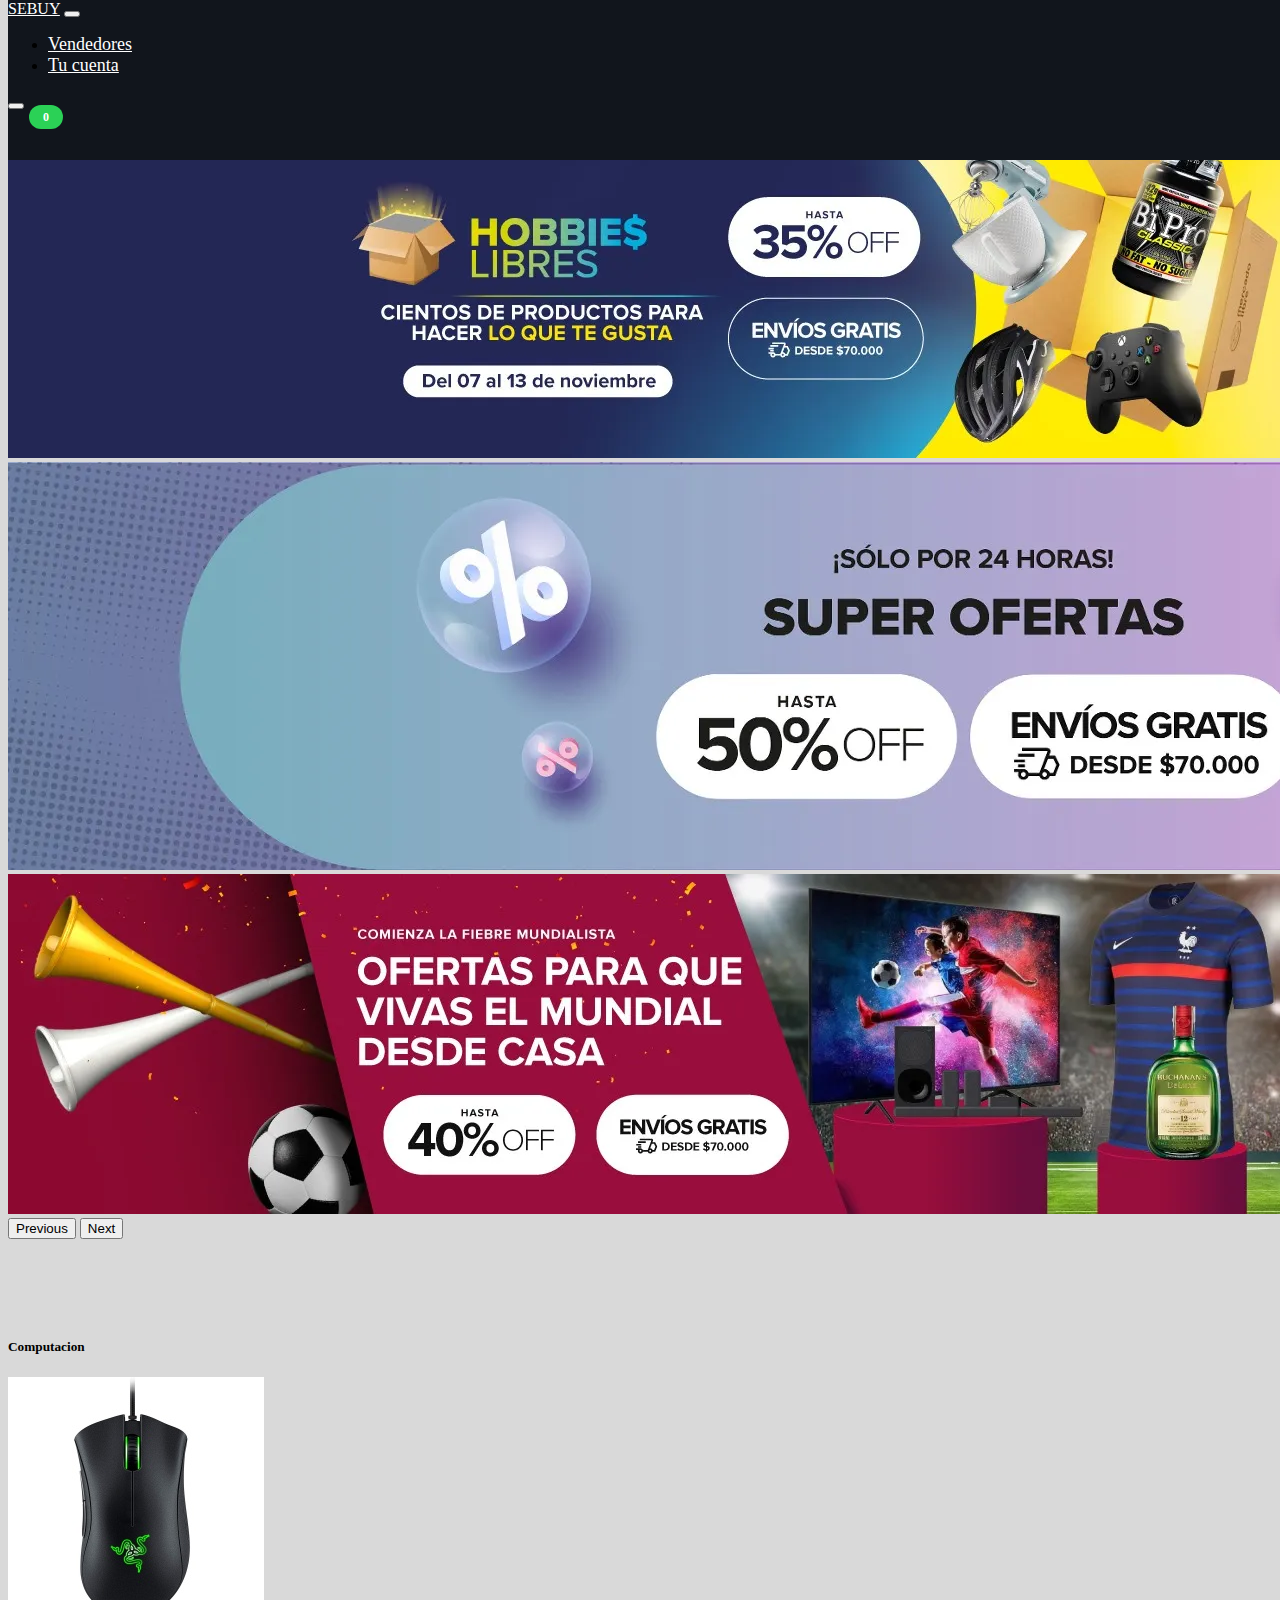
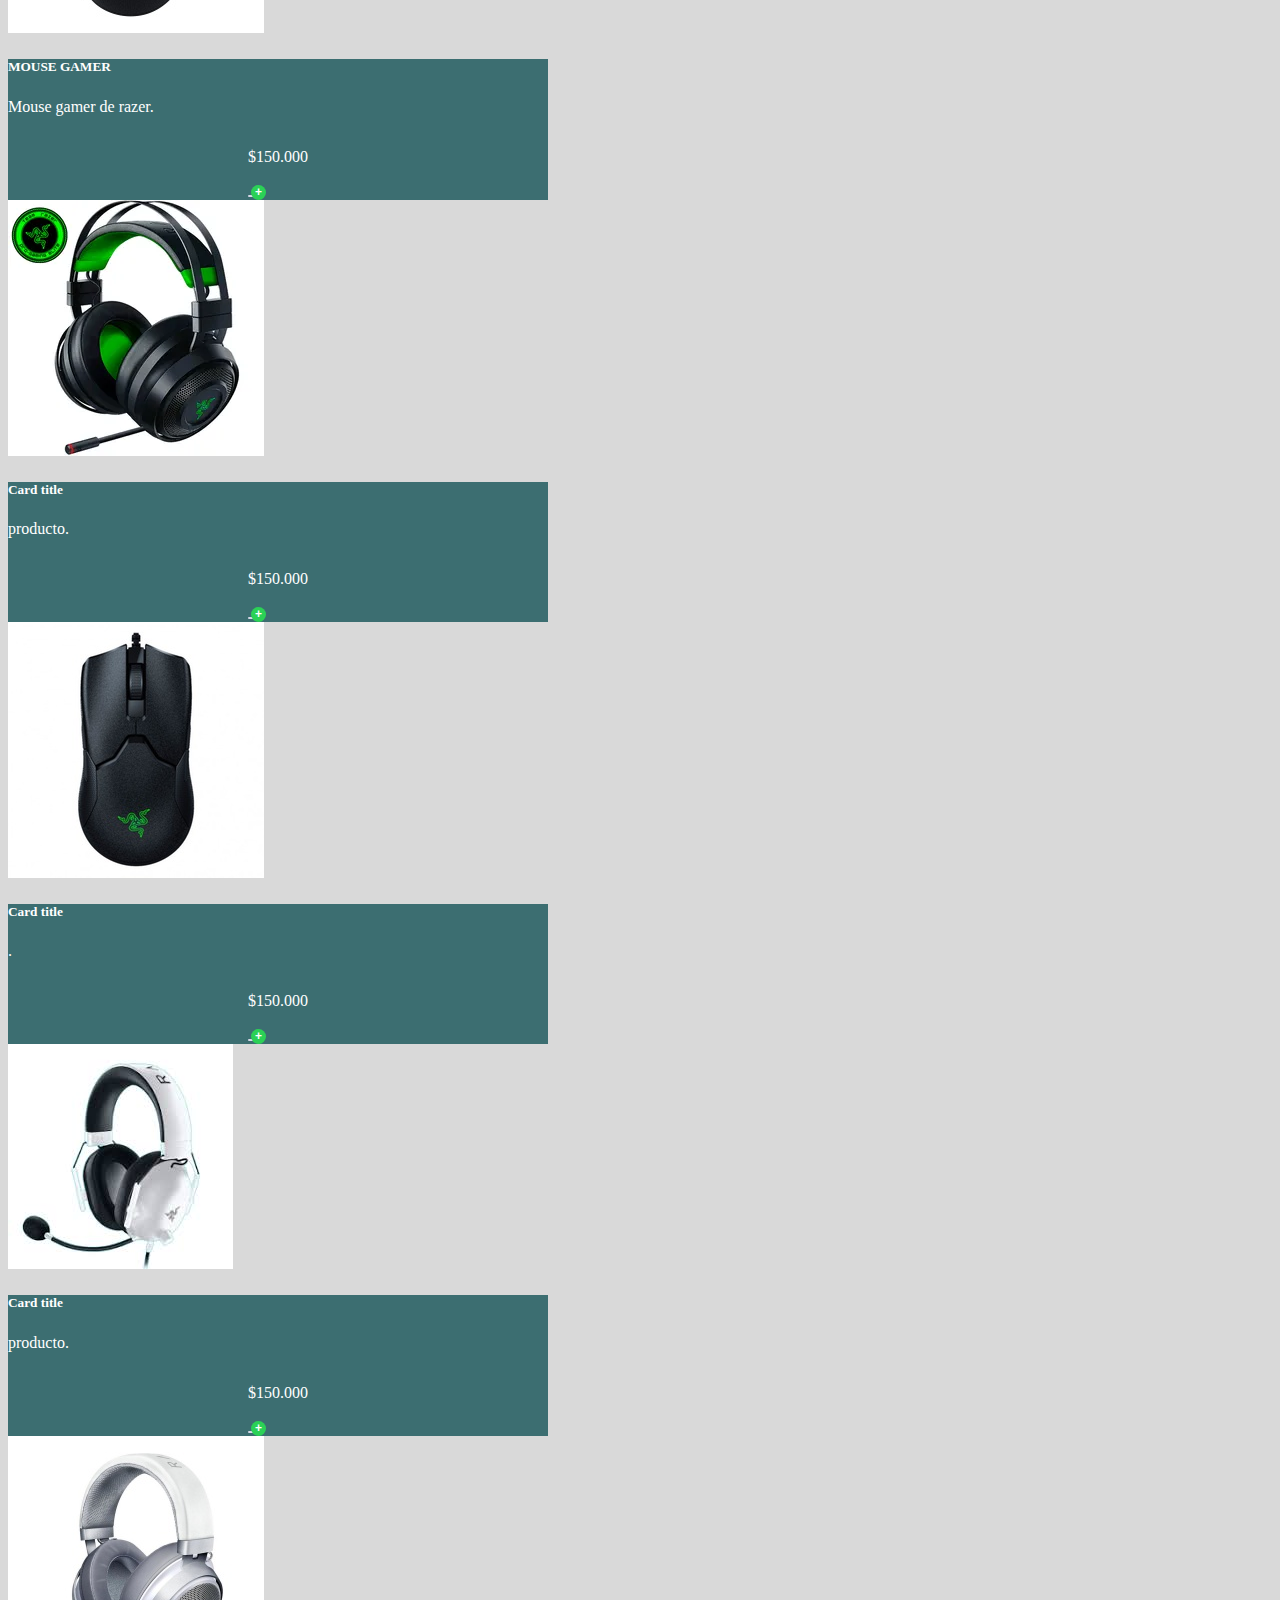
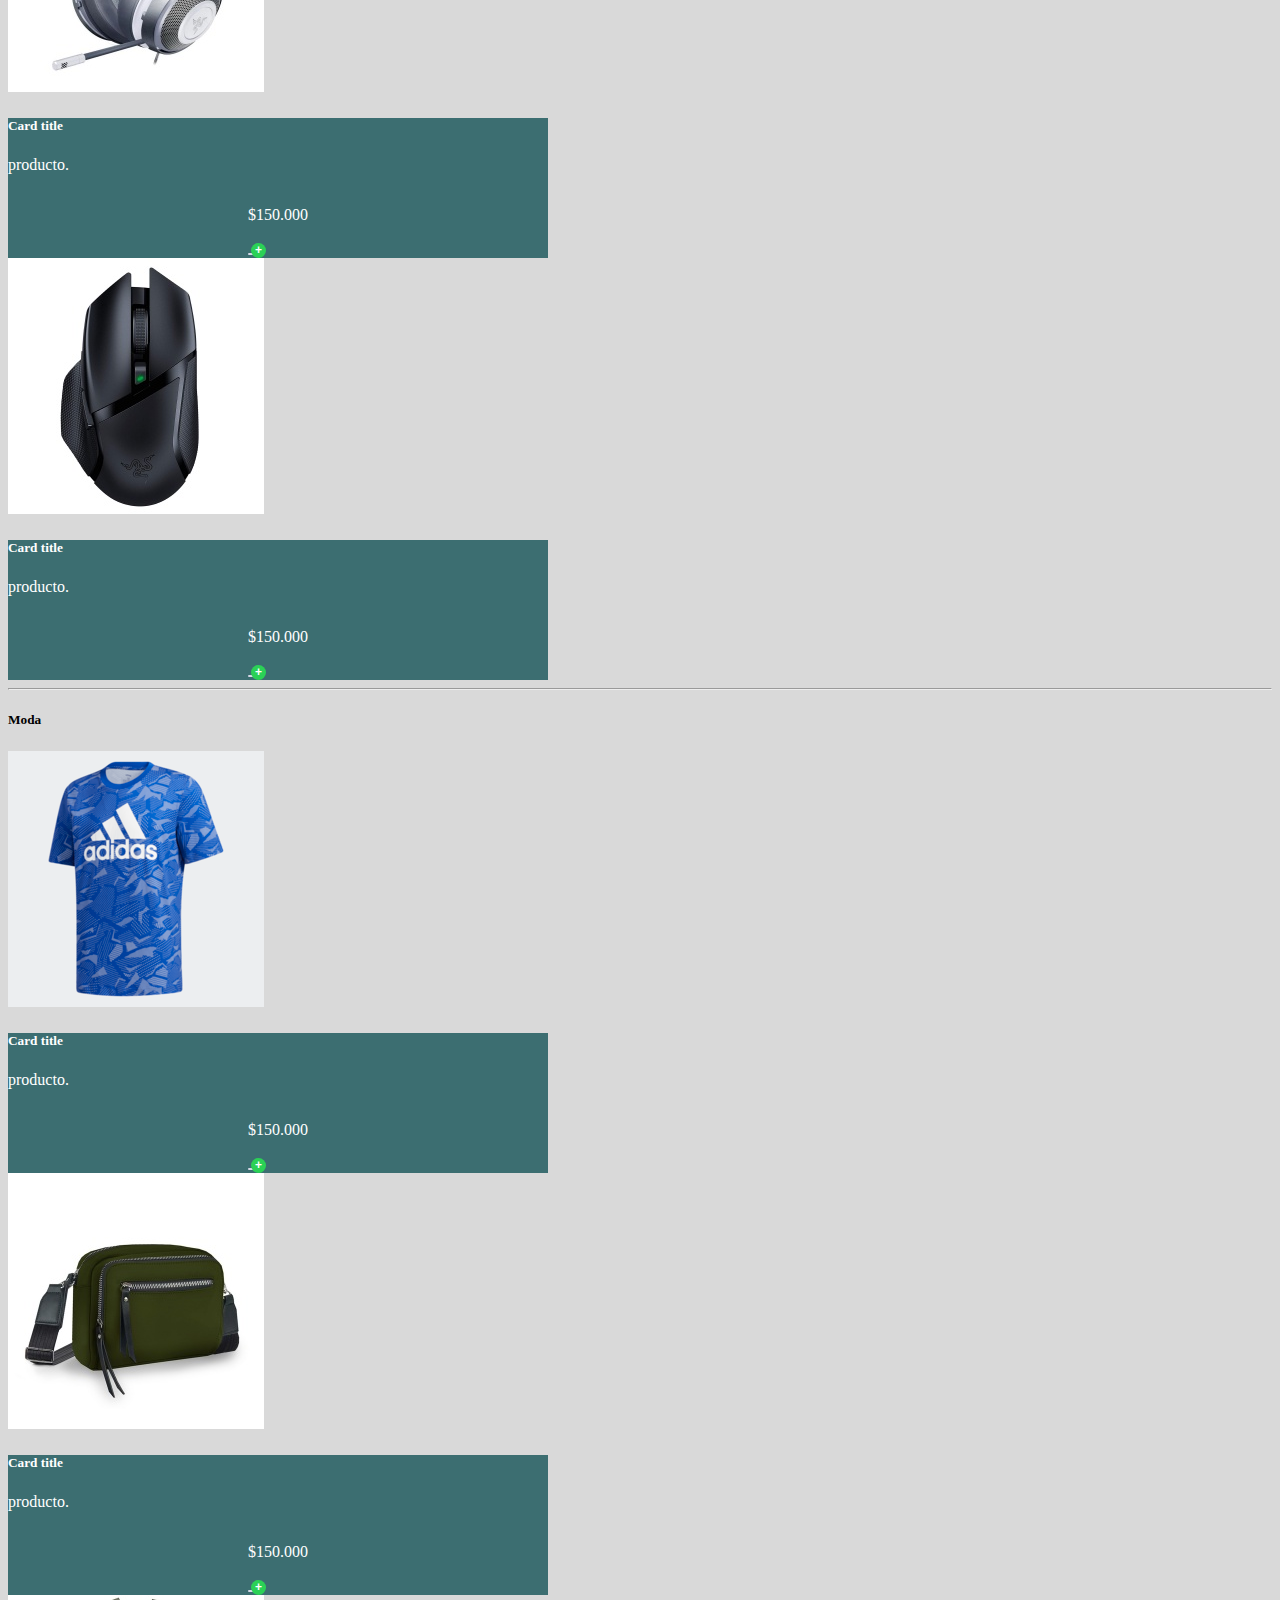
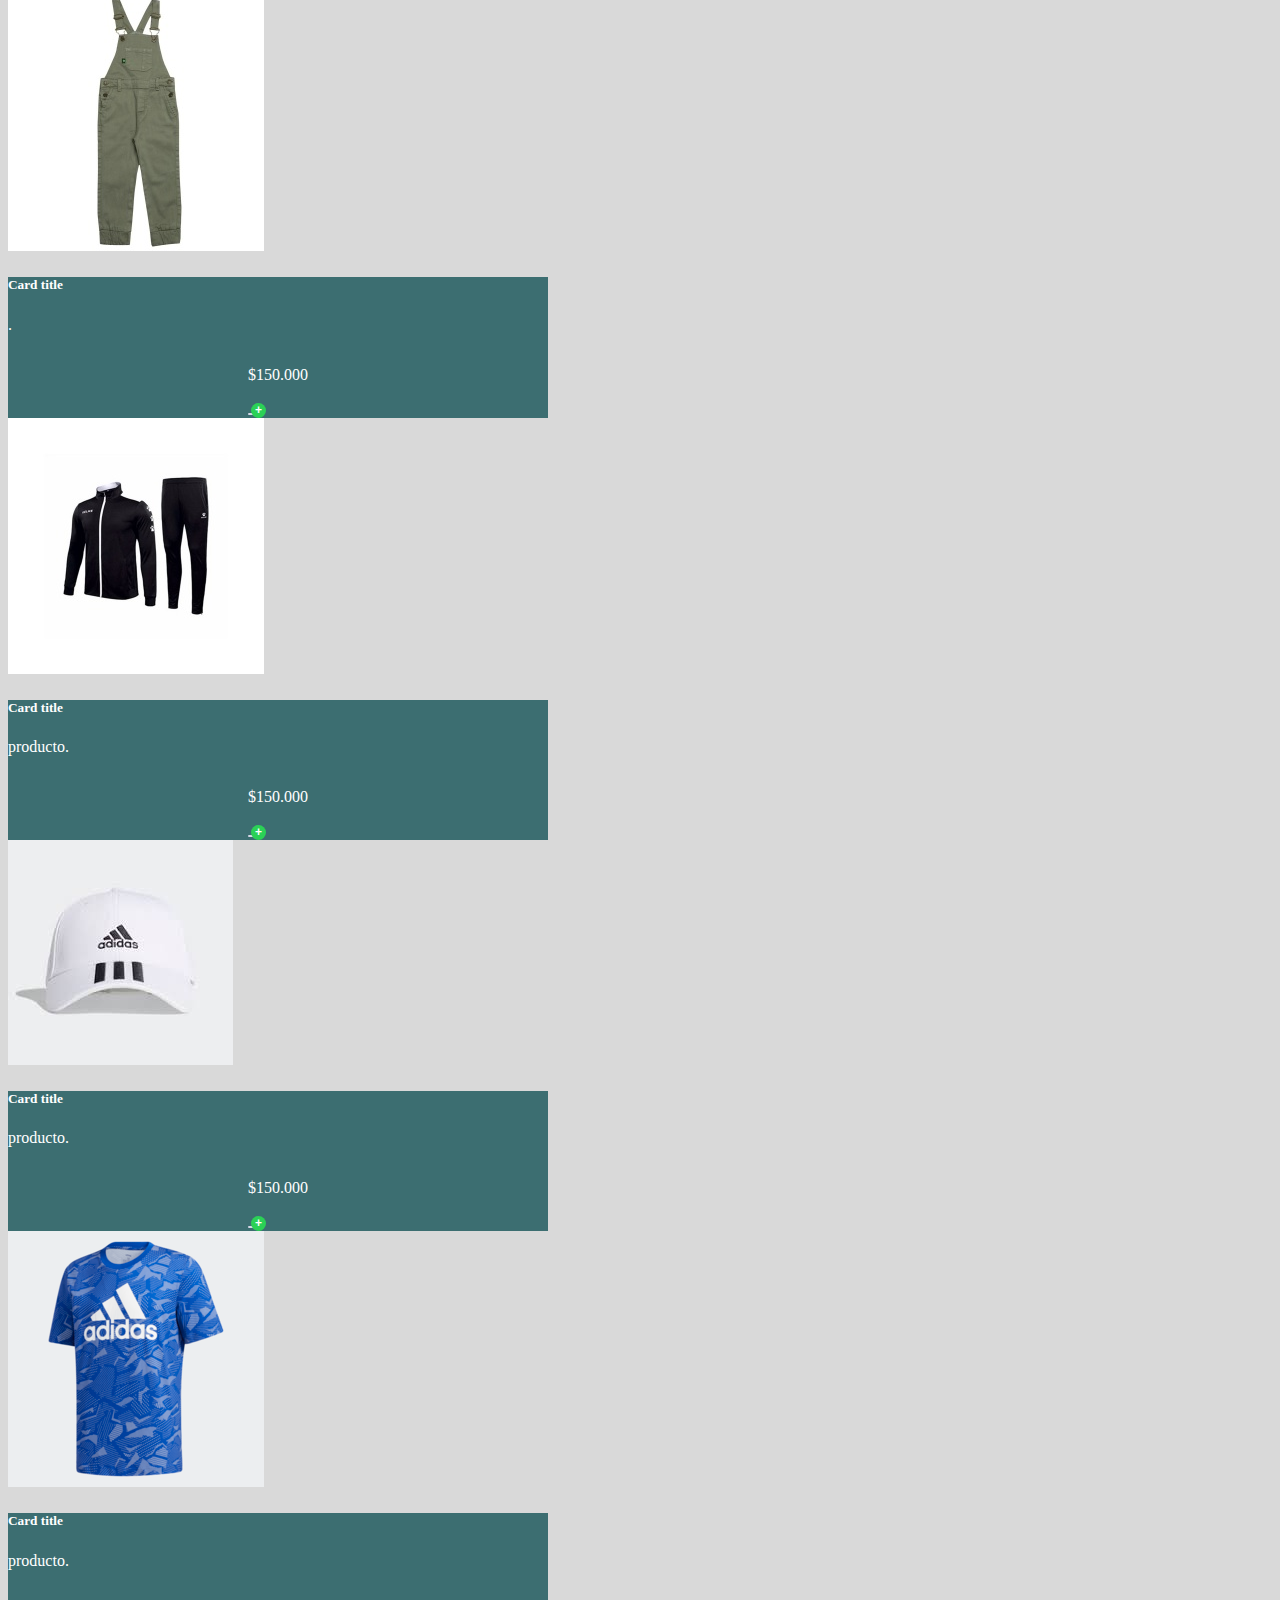
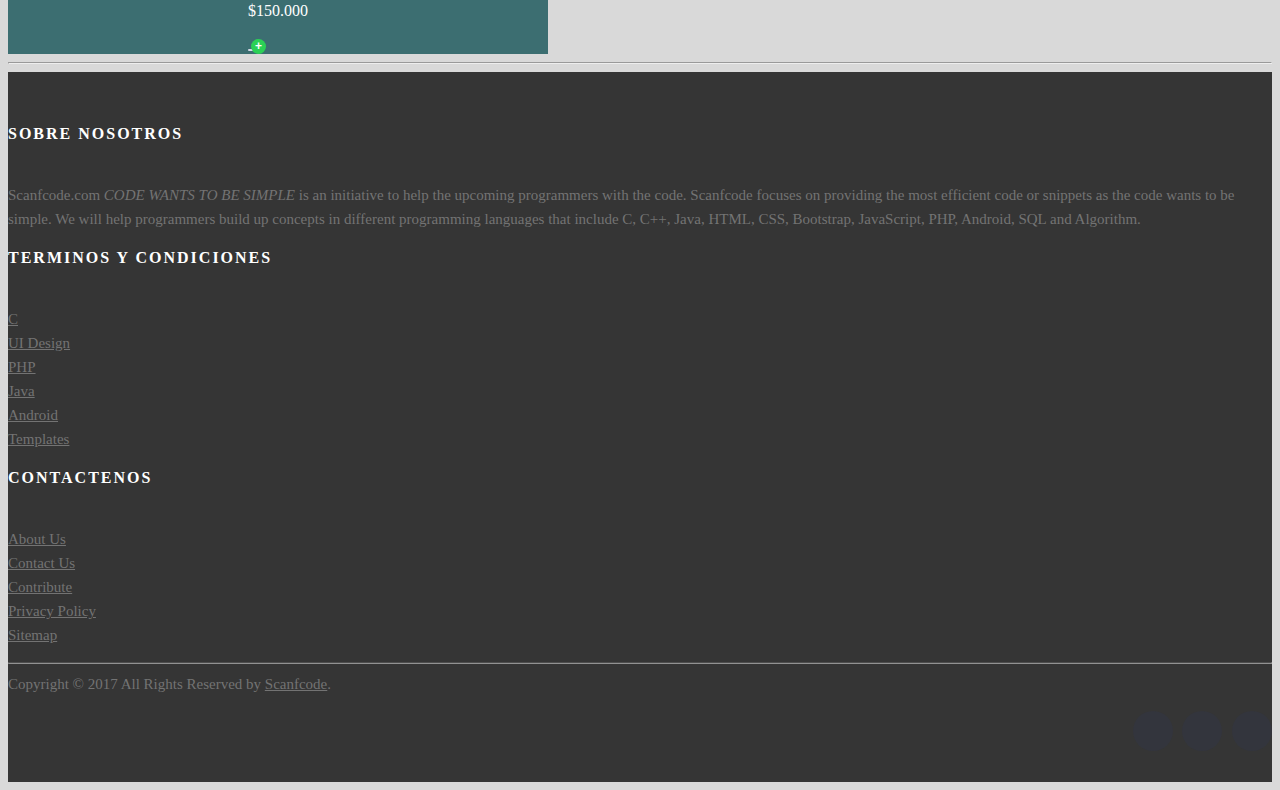
<file: index.html>
<!DOCTYPE html>
<html lang="es">
<head>
    <meta charset="UTF-8">
    <meta http-equiv="X-UA-Compatible" content="IE=edge">
    <meta name="viewport" content="width=device-width, initial-scale=1.0">
    <title>Sebuy</title>
    <link href="https://cdn.jsdelivr.net/npm/bootstrap@5.2.2/dist/css/bootstrap.min.css" rel="stylesheet" integrity="sha384-Zenh87qX5JnK2Jl0vWa8Ck2rdkQ2Bzep5IDxbcnCeuOxjzrPF/et3URy9Bv1WTRi" crossorigin="anonymous">
    <link rel="stylesheet" href="https://use.fontawesome.com/releases/v5.15.4/css/all.css"
    integrity="sha384-DyZ88mC6Up2uqS4h/KRgHuoeGwBcD4Ng9SiP4dIRy0EXTlnuz47vAwmeGwVChigm" crossorigin="anonymous">
    <link rel="stylesheet" href="./css/style.css">
</head>
<body>
    <header>
      <nav class="navbar navbar-expand-sm">
          <div class="container-fluid">
            <a class="navbar-brand" href="/index.html">SEBUY</a>
          <button class="navbar-toggler d-lg-none" type="button" data-bs-toggle="collapse" data-bs-target="#collapsibleNavId" aria-controls="collapsibleNavId"
            aria-expanded="false" aria-label="Toggle navigation">
            <span class="navbar-toggler-icon"></span>
          </button>
          <div class="collapse navbar-collapse" >
            <ul class="navbar-nav me-auto mt-2 mt-lg-0">
              <li class="nav-item">
                <a class="nav-link" aria-current="page" href="./vendedores.php">Vendedores</a>
              </li>
              <li class="nav-item">
                <a class="nav-link" href="./cuenta.html">Tu cuenta</a>
              </li>
            </ul>
            <div class="row">
              <div class="col">
                <button class="btn"><i class="fas fa-user-circle"></i></button>
              </div>
              <div id="cart" class="col cart position-relative" data-totalitems="0">
                <i class="fas fa-shopping-cart"></i>
              </div>
            </div>
          </div>
        </div>
      </nav>
    </header>
    <main>
      <section id="carrusel">
            <div id="carouselExampleIndicators" class="carousel slide" data-bs-ride="true">
              <div class="carousel-indicators">
                <button type="button" data-bs-target="#carouselExampleIndicators" data-bs-slide-to="0" class="active" aria-current="true" aria-label="Slide 1"></button>
                <button type="button" data-bs-target="#carouselExampleIndicators" data-bs-slide-to="1" aria-label="Slide 2"></button>
                <button type="button" data-bs-target="#carouselExampleIndicators" data-bs-slide-to="2" aria-label="Slide 3"></button>
              </div>
              <div class="carousel-inner">
                <div class="carousel-item active">
                  <img src="img/D_NQ_908000-MLA52352581229_112022-OO.webp" class="d-block w-100" alt="...">
                </div>
                <div class="carousel-item">
                  <img src="img/D_NQ_982723-MLA52286802432_112022-OO.webp" class="d-block w-100" alt="...">
                </div>
                <div class="carousel-item">
                  <img src="img/D_NQ_807913-MLA52354058743_112022-OO.webp" class="d-block w-100" alt="...">
                </div>
              </div>
              <button class="carousel-control-prev" type="button" data-bs-target="#carouselExampleIndicators" data-bs-slide="prev">
                <span class="carousel-control-prev-icon" aria-hidden="true"></span>
                <span class="visually-hidden">Previous</span>
              </button>
              <button class="carousel-control-next" type="button" data-bs-target="#carouselExampleIndicators" data-bs-slide="next">
                <span class="carousel-control-next-icon" aria-hidden="true"></span>
                <span class="visually-hidden">Next</span>
              </button>
            </div>
      </section>
      <div id="productos">
        <div class="container">
          <h5>Computacion</h5>
          <div class="row row-cols-3">
            <div class="col">
              <div class="card mb-3" style="max-width: 540px;">
                <div class="row g-0">
                  <div class="col-md-4">
                    <img src="img/productos31_37098.jpg" class="img-fluid rounded-start" alt="...">
                  </div>
                  <div class="col-md-8">
                    <div class="card-body">
                      <h5 class="card-title">MOUSE GAMER</h5>
                      <p class="card-text">Mouse gamer de razer.</p>
                      <div class="page-wrapper">
                        <div class="row justify-content-around py-2 text-start">
                          <div class="col"><i class="far fa-eye"></i></div>
                          <div class="col text-start"><p class="h5">$150.000</p></div>
                          <div class="col text-end">
                            <button id="addtocart">
                            <i class="fas fa-cart-plus"></i>
                            <span class="cart-item"></span>
                          </button>
                        </div>
                        </div>
                      </div>
                    </div>
                  </div>
                </div>
              </div>
            </div>
            <div class="col">
              <div class="card mb-3" style="max-width: 540px;">
                <div class="row g-0">
                  <div class="col-md-4">
                    <img src="img/2092626582-1602640022596.webp" class="img-fluid w-100 rounded-start" alt="...">
                  </div>
                  <div class="col-md-8">
                    <div class="card-body">
                      <h5 class="card-title">Card title</h5>
                      <p class="card-text">producto.</p>
                      <div class="page-wrapper">
                        <div class="row justify-content-around py-2 text-start">
                          <div class="col"><i class="far fa-eye"></i></div>
                          <div class="col text-start"><p class="h5">$150.000</p></div>
                          <div class="col text-end"><button id="addtocart">
                            <i class="fas fa-cart-plus"></i>
                            <span class="cart-item"></span>
                          </button></div>
                        </div>
                      </div>
                    </div>
                  </div>
                </div>
              </div>
            </div>
            <div class="col">
              <div class="card mb-3" style="max-width: 540px;">
                <div class="row g-0">
                  <div class="col-md-4">
                    <img src="img/image_256.jpeg" class="img-fluid rounded-start" alt="...">
                  </div>
                <div class="col-md-8">
                  <div class="card-body">
                    <h5 class="card-title">Card title</h5>
                    <p class="card-text">.</p>
                    <div class="page-wrapper">
                      <div class="row justify-content-around py-2 text-start">
                        <div class="col"><i class="far fa-eye"></i></div>
                        <div class="col text-start"><p class="h5">$150.000</p></div>
                        <div class="col text-end"><button id="addtocart">
                          <i class="fas fa-cart-plus"></i>
                          <span class="cart-item"></span>
                        </button></div>
                      </div>
                    </div>
                  </div>
              </div>
              </div>
              </div>
            </div>
            <div class="col">
              <div class="card mb-3" style="max-width: 540px;">
                <div class="row g-0">
                  <div class="col-md-4">
                    <img src="img/images.jpeg" class="img-fluid rounded-start" alt="...">
                  </div>
                  <div class="col-md-8">
                    <div class="card-body">
                      <h5 class="card-title">Card title</h5>
                      <p class="card-text">producto.</p>
                      <div class="page-wrapper">
                        <div class="row justify-content-around py-2 text-start">
                          <div class="col"><i class="far fa-eye"></i></div>
                          <div class="col text-start"><p class="h5">$150.000</p></div>
                          <div class="col text-end"><button id="addtocart">
                            <i class="fas fa-cart-plus"></i>
                            <span class="cart-item"></span>
                          </button></div>
                        </div>
                      </div>
                    </div>
                  </div>
                </div>
              </div>
            </div>
            <div class="col">
              <div class="card mb-3" style="max-width: 540px;">
                <div class="row g-0">
                  <div class="col-md-4">
                    <img src="img/productos31_19395.jpg" class="img-fluid rounded-start" alt="...">
                  </div>
                  <div class="col-md-8">
                    <div class="card-body">
                      <h5 class="card-title">Card title</h5>
                      <p class="card-text">producto.</p>
                      <div class="page-wrapper">
                        <div class="row justify-content-around py-2 text-start">
                          <div class="col"><i class="far fa-eye"></i></div>
                          <div class="col text-start"><p class="h5">$150.000</p></div>
                          <div class="col text-end"><button id="addtocart">
                            <i class="fas fa-cart-plus"></i>
                            <span class="cart-item"></span>
                          </button></div>
                        </div>
                      </div>
                    </div>
                  </div>
                </div>
              </div>
            </div>
            <div class="col">
              <div class="card mb-3" style="max-width: 540px;">
                <div class="row g-0">
                  <div class="col-md-4">
                    <img src="img/productos31_39250.jpg" class="img-fluid rounded-start" alt="...">
                  </div>
                  <div class="col-md-8">
                    <div class="card-body">
                      <h5 class="card-title">Card title</h5>
                      <p class="card-text">producto.</p>
                      <div class="page-wrapper">
                        <div class="row justify-content-around py-2 text-start">
                          <div class="col"><i class="far fa-eye"></i></div>
                          <div class="col text-start"><p class="h5">$150.000</p></div>
                          <div class="col text-end"><button id="addtocart">
                            <i class="fas fa-cart-plus"></i>
                            <span class="cart-item"></span>
                          </button></div>
                        </div>
                      </div>
                    </div>
                  </div>
                </div>
              </div>
            </div>
          </div>
          <div class="row row-cols-3" id="computacion">
          </div>
        </div>
        <hr>
        <div class="container">
          <h5>Moda</h5>
          <div class="row row-cols-3">
            <div class="col">
              <div class="card mb-3" style="max-width: 540px;">
                <div class="row g-0">
                  <div class="col-md-4">
                    <img src="img/moda6.png" class="img-fluid rounded-start" alt="...">
                  </div>
                  <div class="col-md-8">
                    <div class="card-body">
                      <h5 class="card-title">Card title</h5>
                      <p class="card-text">producto.</p>
                      <div class="page-wrapper">
                        <div class="row justify-content-around py-2 text-start">
                          <div class="col"><i class="far fa-eye"></i></div>
                          <div class="col text-start"><p class="h5">$150.000</p></div>
                          <div class="col text-end"><button id="addtocart">
                            <i class="fas fa-cart-plus"></i>
                            <span class="cart-item"></span>
                          </button></div>
                        </div>
                      </div>
                    </div>
                  </div>
                </div>
              </div>
            </div>
            <div class="col">
              <div class="card mb-3" style="max-width: 540px;">
                <div class="row g-0">
                  <div class="col-md-4">
                    <img src="img/moda2.jpg" class="img-fluid rounded-start" alt="...">
                  </div>
                  <div class="col-md-8">
                    <div class="card-body">
                      <h5 class="card-title">Card title</h5>
                      <p class="card-text">producto.</p>
                      <div class="page-wrapper">
                        <div class="row justify-content-around py-2 text-start">
                          <div class="col"><i class="far fa-eye"></i></div>
                          <div class="col text-start"><p class="h5">$150.000</p></div>
                          <div class="col text-end"><button id="addtocart">
                            <i class="fas fa-cart-plus"></i>
                            <span class="cart-item"></span>
                          </button></div>
                        </div>
                      </div>
                    </div>
                  </div>
                </div>
              </div>
            </div>
            <div class="col">
              <div class="card mb-3" style="max-width: 540px;">
                <div class="row g-0">
                  <div class="col-md-4">
                    <img src="img/moda3.jpg" class="img-fluid rounded-start" alt="...">
                  </div>
                <div class="col-md-8">
                  <div class="card-body">
                    <h5 class="card-title">Card title</h5>
                    <p class="card-text">.</p>
                    <div class="page-wrapper">
                      <div class="row justify-content-around py-2 text-start">
                        <div class="col"><i class="far fa-eye"></i></div>
                        <div class="col text-start"><p class="h5">$150.000</p></div>
                        <div class="col text-end"><button id="addtocart">
                          <i class="fas fa-cart-plus"></i>
                          <span class="cart-item"></span>
                        </button></div>
                      </div>
                    </div>
                  </div>
              </div>
              </div>
              </div>
            </div>
            <div class="col">
              <div class="card mb-3" style="max-width: 540px;">
                <div class="row g-0">
                  <div class="col-md-4">
                    <img src="img/moda4.jpg" class="img-fluid rounded-start" alt="...">
                  </div>
                  <div class="col-md-8">
                    <div class="card-body">
                      <h5 class="card-title">Card title</h5>
                      <p class="card-text">producto.</p>
                      <div class="page-wrapper">
                        <div class="row justify-content-around py-2 text-start">
                          <div class="col"><i class="far fa-eye"></i></div>
                          <div class="col text-start"><p class="h5">$150.000</p></div>
                          <div class="col text-end"><button id="addtocart">
                            <i class="fas fa-cart-plus"></i>
                            <span class="cart-item"></span>
                          </button></div>
                        </div>
                      </div>
                    </div>
                  </div>
                </div>
              </div>
            </div>
            <div class="col">
              <div class="card mb-3" style="max-width: 540px;">
                <div class="row g-0">
                  <div class="col-md-4">
                    <img src="img/moda5.jpeg" class="img-fluid rounded-start" alt="...">
                  </div>
                  <div class="col-md-8">
                    <div class="card-body">
                      <h5 class="card-title">Card title</h5>
                      <p class="card-text">producto.</p>
                      <div class="page-wrapper">
                        <div class="row justify-content-around py-2 text-start">
                          <div class="col"><i class="far fa-eye"></i></div>
                          <div class="col text-start"><p class="h5">$150.000</p></div>
                          <div class="col text-end"><button id="addtocart">
                            <i class="fas fa-cart-plus"></i>
                            <span class="cart-item"></span>
                          </button></div>
                        </div>
                      </div>
                    </div>
                  </div>
                </div>
              </div>
            </div>
            <div class="col">
              <div class="card mb-3" style="max-width: 540px;">
                <div class="row g-0">
                  <div class="col-md-4">
                    <img src="img/moda6.png" class="img-fluid rounded-start" alt="...">
                  </div>
                  <div class="col-md-8">
                    <div class="card-body">
                      <h5 class="card-title">Card title</h5>
                      <p class="card-text">producto.</p>
                      <div class="page-wrapper">
                        <div class="row justify-content-around py-2 text-start">
                          <div class="col"><i class="far fa-eye"></i></div>
                          <div class="col text-start"><p class="h5">$150.000</p></div>
                          <div class="col text-end"><button id="addtocart">
                            <i class="fas fa-cart-plus"></i>
                            <span class="cart-item"></span>
                          </button></div>
                        </div>
                      </div>
                    </div>
                  </div>
                </div>
              </div>
            </div>
          </div>
        </div>
        <hr>
      </div>
    </main>
        <!-- Site footer -->
    <footer class="site-footer mt-5">
      <div class="container">
        <div class="row">
          <div class="col-sm-12 col-md-6">
            <h6>Sobre nosotros</h6>
            <p class="text-justify">Scanfcode.com <i>CODE WANTS TO BE SIMPLE </i> is an initiative  to help the upcoming programmers with the code. Scanfcode focuses on providing the most efficient code or snippets as the code wants to be simple. We will help programmers build up concepts in different programming languages that include C, C++, Java, HTML, CSS, Bootstrap, JavaScript, PHP, Android, SQL and Algorithm.</p>
          </div>

          <div class="col-xs-6 col-md-3">
            <h6>Terminos y condiciones</h6>
            <ul class="footer-links">
              <li><a href="http://scanfcode.com/category/c-language/">C</a></li>
              <li><a href="http://scanfcode.com/category/front-end-development/">UI Design</a></li>
              <li><a href="http://scanfcode.com/category/back-end-development/">PHP</a></li>
              <li><a href="http://scanfcode.com/category/java-programming-language/">Java</a></li>
              <li><a href="http://scanfcode.com/category/android/">Android</a></li>
              <li><a href="http://scanfcode.com/category/templates/">Templates</a></li>
            </ul>
          </div>

          <div class="col-xs-6 col-md-3">
            <h6>Contactenos</h6>
            <ul class="footer-links">
              <li><a href="http://scanfcode.com/about/">About Us</a></li>
              <li><a href="http://scanfcode.com/contact/">Contact Us</a></li>
              <li><a href="http://scanfcode.com/contribute-at-scanfcode/">Contribute</a></li>
              <li><a href="http://scanfcode.com/privacy-policy/">Privacy Policy</a></li>
              <li><a href="http://scanfcode.com/sitemap/">Sitemap</a></li>
            </ul>
          </div>
        </div>
        <hr>
      </div>
      <div class="container">
        <div class="row">
          <div class="col-md-8 col-sm-6 col-xs-12">
            <p class="copyright-text">Copyright &copy; 2017 All Rights Reserved by 
         <a href="#">Scanfcode</a>.
            </p>
          </div>
          <div class="col-md-4 col-sm-6 col-xs-12">
            <ul class="social-icons">
              <li><a class="facebook" href="#"><i class="fab fa-facebook-square"></i></a></li>
              <li><a class="twitter" href="#"><i class="fab fa-twitter-square"></i></a></li>
              <li><a class="linkedin" href="#"><i class="fab fa-linkedin"></i></a></li>   
            </ul>
          </div>
        </div>
      </div>
    </footer>
    <script src="https://ajax.googleapis.com/ajax/libs/jquery/3.6.0/jquery.min.js"></script>
    <script src="./js/main.js"></script>
    <script src="https://cdn.jsdelivr.net/npm/bootstrap@5.0.2/dist/js/bootstrap.bundle.min.js" integrity="sha384-MrcW6ZMFYlzcLA8Nl+NtUVF0sA7MsXsP1UyJoMp4YLEuNSfAP+JcXn/tWtIaxVXM" crossorigin="anonymous"></script>
</body>
</html>
</file>
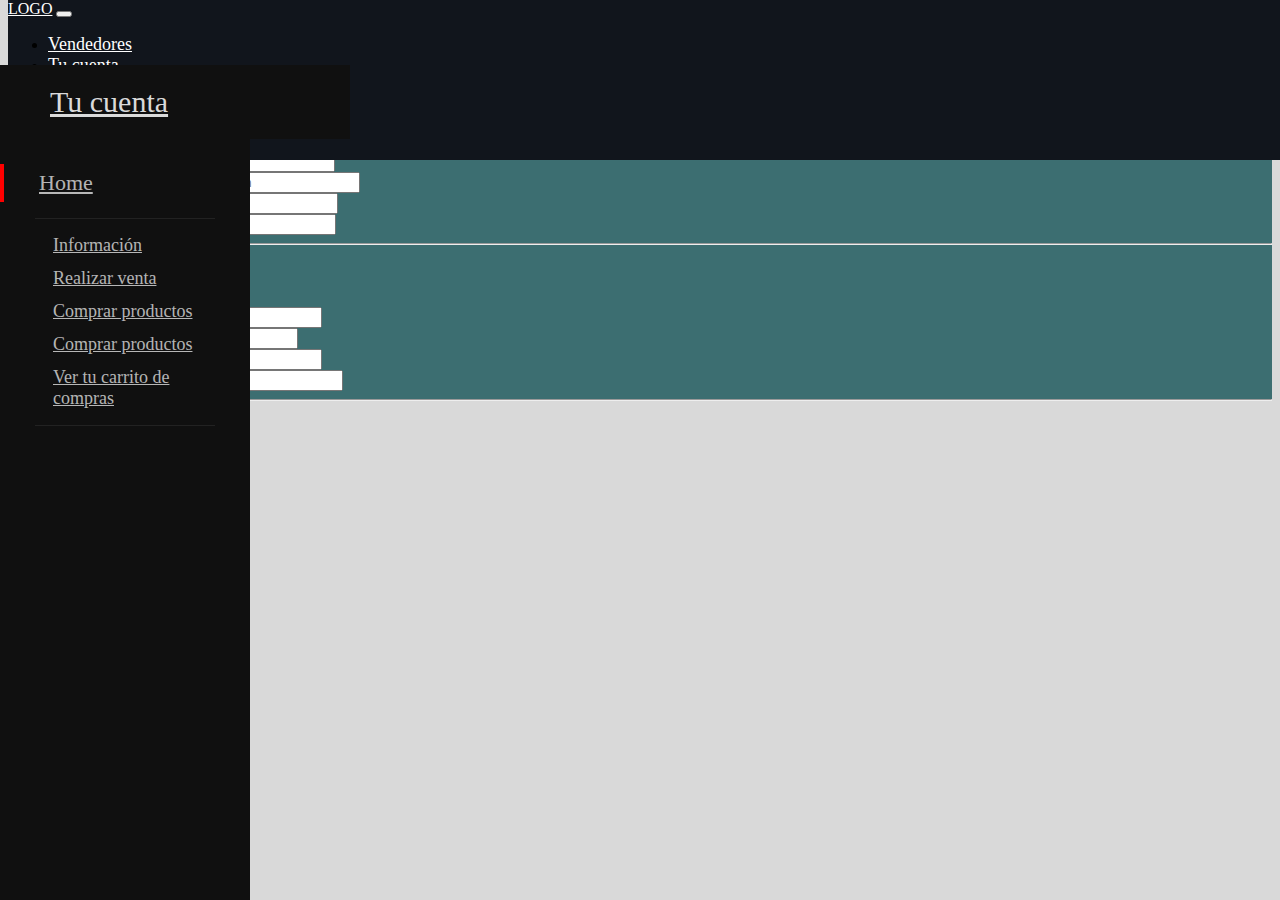
<file: cuenta.html>
<!DOCTYPE html>
<html lang="en">
<head>
    <meta charset="UTF-8">
    <meta http-equiv="X-UA-Compatible" content="IE=edge">
    <meta name="viewport" content="width=device-width, initial-scale=1.0">
    <title>Document</title>
    <link href="https://cdn.jsdelivr.net/npm/bootstrap@5.2.2/dist/css/bootstrap.min.css" rel="stylesheet" integrity="sha384-Zenh87qX5JnK2Jl0vWa8Ck2rdkQ2Bzep5IDxbcnCeuOxjzrPF/et3URy9Bv1WTRi" crossorigin="anonymous">
    <link rel="stylesheet" href="https://use.fontawesome.com/releases/v5.15.4/css/all.css"
    integrity="sha384-DyZ88mC6Up2uqS4h/KRgHuoeGwBcD4Ng9SiP4dIRy0EXTlnuz47vAwmeGwVChigm" crossorigin="anonymous">
    <link rel="stylesheet" href="./css/style.css">
</head>
<body>
    <header>
        <nav class="navbar navbar-expand-sm">
            <div class="container-fluid">
            <a class="navbar-brand" href="index.html">LOGO</a>
            <button class="navbar-toggler d-lg-none" type="button" data-bs-toggle="collapse" data-bs-target="#collapsibleNavId" aria-controls="collapsibleNavId"
              aria-expanded="false" aria-label="Toggle navigation">
              <span class="navbar-toggler-icon"></span>
            </button>
            <div class="collapse navbar-collapse" >
              <ul class="navbar-nav me-auto mt-2 mt-lg-0">
                <li class="nav-item">
                  <a class="nav-link" aria-current="page" href="./vendedores.php">Vendedores</a>
                </li>
                <li class="nav-item">
                  <a class="nav-link" href="./cuenta.html">Tu cuenta</a>
                </li>
              </ul>
              <div class="row">
                <div class="col">
                  <button class="btn"><i class="fas fa-user-circle"></i></button>
                </div>
                <div id="cart" class="col cart position-relative" data-totalitems="0">
                  <i class="fas fa-shopping-cart"></i>
                </div>
              </div>
            </div>
          </div>
        </nav>
      </header>
      <aside>
        <div class="app asidebar">
            <div id="sidenav">
              <div class="wrapper">
                <div class="logo">
                  <a href="#">Tu cuenta</a>
                  <a href="#" class="nav-icon pull-right"><i class="fa fa-bars"></i></a>
                </div>
                <div class="menu">
                  <ul>
                    <li class="active"><a href="#">Home</a></li>
                    <!-- If login as admin -->
                    <li>
                        <ul>
                          <li><a href="#">Información</a></li>
                          <li><a href="vendedores.html">Realizar venta</a></li>
                          <li><a href="index.html">Comprar productos</a></li>
                          <li><a href="index.html">Comprar productos</a></li>
                          <li><a href="index.html">Ver tu carrito de compras</a></li>
                        </ul>
                    </li>
                  </ul>
                </div>
              </div>
            </div>
          </div>
      </aside>
      <div class="main-content">
        <div class="container mt-7">
          <!-- Table -->
          <h2 class="mb-5">My Account Card</h2>
          <div class="row">
            <div class="col-xl-8 m-auto order-xl-1">
              <div class="card bg-secondary shadow">
                <div class="card-header bg-white border-0">
                  <div class="row align-items-center">
                    <div class="col-8">
                      <h3 class="mb-0">My account</h3>
                    </div>
                  </div>
                </div>
                <div class="card-body">
                  <form>
                    <h6 class="heading-small mb-4">User information</h6>
                    <div class="pl-lg-4">
                      <div class="row">
                        <div class="col-lg-6">
                          <div class="form-group focused">
                            <label class="form-control-label" for="input-username">Username</label>
                            <input readonly type="text" id="input-username" class="form-control form-control-alternative" placeholder="Username" value="Sebas.Mejia">
                          </div>
                        </div>
                        <div class="col-lg-6">
                          <div class="form-group">
                            <label class="form-control-label" for="input-email">Email address</label>
                            <input readonly type="email" id="input-email" class="form-control form-control-alternative" placeholder="sebas.mejia@gmail.com">
                          </div>
                        </div>
                      </div>
                      <div class="row">
                        <div class="col-lg-6">
                          <div class="form-group focused">
                            <label class="form-control-label" for="input-first-name">First name</label>
                            <input readonly type="text" id="input-first-name" class="form-control form-control-alternative" placeholder="First name" value="Sebastian">
                          </div>
                        </div>
                        <div class="col-lg-6">
                          <div class="form-group focused">
                            <label class="form-control-label" for="input-last-name">Last name</label>
                            <input readonly type="text" id="input-last-name" class="form-control form-control-alternative" placeholder="Last name" value="Mejia">
                          </div>
                        </div>
                      </div>
                    </div>
                    <hr class="my-4">
                    <!-- Address -->
                    <h6 class="heading-small mb-4">Contact information</h6>
                    <div class="pl-lg-4">
                      <div class="row">
                        <div class="col-md-12">
                          <div class="form-group focused">
                            <label class="form-control-label" for="input-address">Address</label>
                            <input id="input-address" class="form-control form-control-alternative" placeholder="Home Address" value="Medayork City" type="text">
                          </div>
                        </div>
                      </div>
                      <div class="row">
                        <div class="col-lg-4">
                          <div class="form-group focused">
                            <label class="form-control-label" for="input-city">City</label>
                            <input readonly type="text" id="input-city" class="form-control form-control-alternative" placeholder="City" value="New York">
                          </div>
                        </div>
                        <div class="col-lg-4">
                          <div class="form-group focused">
                            <label class="form-control-label" for="input-country">Country</label>
                            <input readonly type="text" id="input-country" class="form-control form-control-alternative" placeholder="Country" value="United States">
                          </div>
                        </div>
                        <div class="col-lg-4">
                          <div class="form-group">
                            <label class="form-control-label" for="input-country">Postal code</label>
                            <input readonly type="number" id="input-postal-code" class="form-control form-control-alternative" placeholder="Postal code">
                          </div>
                        </div>
                      </div>
                    </div>
                    <hr class="my-4">
                  </form>
                </div>
              </div>
            </div>
          </div>
        </div>
      </div>
</body>
</html>
</file>
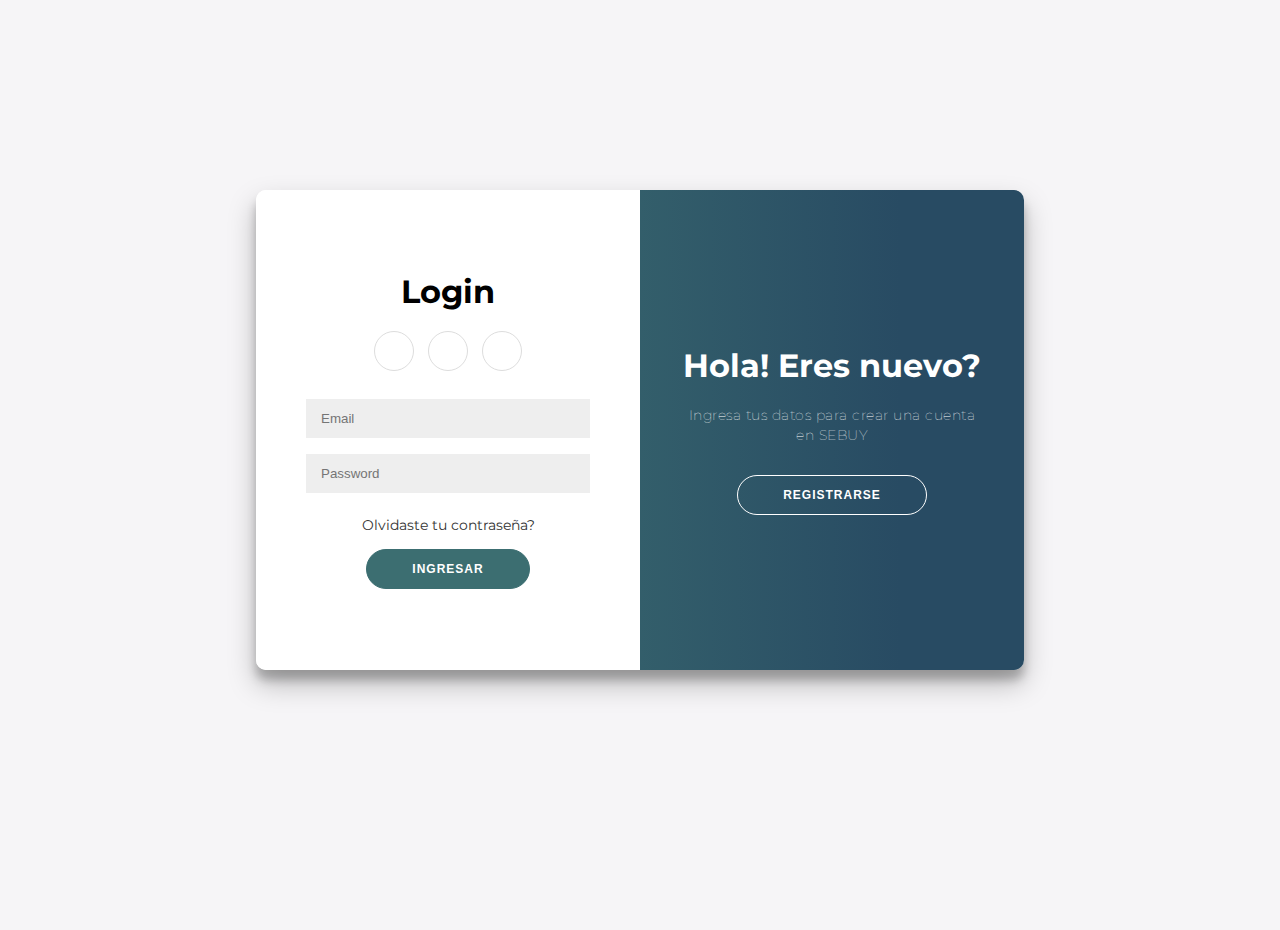
<file: login.html>
<!DOCTYPE html>
<html lang="es">
    <head>
        <meta charset="UTF-8">
        <meta http-equiv="X-UA-Compatible" content="IE=edge">
        <meta name="viewport" content="width=device-width, initial-scale=1.0">
        <title>Login</title>
        <link href="https://cdn.jsdelivr.net/npm/bootstrap@5.2.2/dist/css/bootstrap.min.css" rel="stylesheet" integrity="sha384-Zenh87qX5JnK2Jl0vWa8Ck2rdkQ2Bzep5IDxbcnCeuOxjzrPF/et3URy9Bv1WTRi" crossorigin="anonymous">
        <link rel="stylesheet" href="https://use.fontawesome.com/releases/v5.15.4/css/all.css"
        integrity="sha384-DyZ88mC6Up2uqS4h/KRgHuoeGwBcD4Ng9SiP4dIRy0EXTlnuz47vAwmeGwVChigm" crossorigin="anonymous">
        <link rel="stylesheet" href="./css/login.css">
    </head>
<body>
<div class="container" id="container">
	<div class="form-container sign-up-container">
		<form action="#">
			<h1>Crear una cuenta</h1>
			<div class="social-container">
				<a href="#" class="social"><i class="fab fa-facebook-f"></i></a>
				<a href="#" class="social"><i class="fab fa-google-plus-g"></i></a>
				<a href="#" class="social"><i class="fab fa-linkedin-in"></i></a>
			</div>
			<input type="text" placeholder="Name" />
			<input type="email" placeholder="Email" />
			<input type="password" placeholder="Password" />
			<a href="./index.html">Registrarse</a>
		</form>
	</div>
	<div class="form-container sign-in-container">
		<form action="#">
			<h1>Login</h1>
			<div class="social-container">
				<a href="#" class="social"><i class="fab fa-facebook-f"></i></a>
				<a href="#" class="social"><i class="fab fa-google-plus-g"></i></a>
				<a href="#" class="social"><i class="fab fa-linkedin-in"></i></a>
			</div>
			<input type="email" placeholder="Email" />
			<input type="password" placeholder="Password" />
			<a href="#">Olvidaste tu contraseña?</a>
			<button href="./index.html">Ingresar</button>
		</form>
	</div>
	<div class="overlay-container">
		<div class="overlay">
			<div class="overlay-panel overlay-left">
				<h1>Bienvenido de vuelta!</h1>
				<p>Ya tienes cuenta?</p>
				<button class="ghost" id="signIn">Logueate</button>
			</div>
			<div class="overlay-panel overlay-right">
				<h1>Hola! Eres nuevo?</h1>
				<p>Ingresa tus datos para crear una cuenta en SEBUY</p>
				<button class="ghost" id="signUp">Registrarse</button>
			</div>
		</div>
	</div>
</div>
    <script src="https://ajax.googleapis.com/ajax/libs/jquery/3.6.0/jquery.min.js"></script>
    <script src="./js/login.js"></script>
    <script src="https://cdn.jsdelivr.net/npm/bootstrap@5.0.2/dist/js/bootstrap.bundle.min.js" integrity="sha384-MrcW6ZMFYlzcLA8Nl+NtUVF0sA7MsXsP1UyJoMp4YLEuNSfAP+JcXn/tWtIaxVXM" crossorigin="anonymous"></script>

</body>
</html>
</file>
<file: css/style.css>
body{
    background-color: #d9d9d9;
}
a:hover{
  cursor: default;
}
*::selection{
  color: #007bb6;
}
.form-control{
    width: 250px;
}
.carrito{
    margin-left: 20px;
    margin-right: 0;
}
.navbar{
    overflow: hidden;
    background-color: #11151c;
    z-index: 100;
    position: fixed;
    top: 0;
    width: 100%;
}
.card-body{
    background-color: #3c6e71;
    color: #fff;
}
#carouselExampleIndicators{
    margin-bottom: 100px;
    margin-top: 100px;
}
.page .col{
  margin: 10px;
}
.page-wrapper {
  min-height: 100%;
  display: flex;
  align-items: baseline;
  justify-content: space-around;
  text-align: start;
}
.page-wrapper #addtocart {
  border: none;
  background: #d5d8e7;
  position: relative;
  outline: none;
  border-radius: 5px;
  color: #292d48;
  font-size: 18px;
}
.page-wrapper button .cart-item {
  position: absolute;
  height: 19px;
  width: 19px;
  top: -10px;
  right: -10px;
}
.page-wrapper button .cart-item:before {
  content: '+';
  display: block;
  line-height: 15px;
  height: 15px;
  width: 15px;
  font-size: 12px;
  font-weight: 600;
  background: #2bd156;
  color: white;
  border-radius: 20px;
  text-align: center;
}
.page-wrapper button.sendtocart .cart-item {
  display: block;
  animation: xAxis 1s forwards cubic-bezier(1, 0.44, 0.84, 0.165);
}
.page-wrapper button.sendtocart .cart-item:before {
  animation: yAxis 1s alternate forwards cubic-bezier(0.165, 0.84, 0.44, 1);
}
.navbar-brand{
  color: #fff;
}
.collapse a{
  color: #fff;
  font-size: large;
}
.cart {
  margin-right: 20px;
  position: relative;
  width: 50px;
  height: 50px;
  display: flex;
  align-items: center;
  justify-content: center;
  border-radius: 5px;
}
.fa-user-circle{
  margin-top: 5px;
}
.cart i , .fa-user-circle{
  font-size: 30px;
  color: white;
}
.cart:before {
  content: attr(data-totalitems);
  font-size: 12px;
  font-weight: 600;
  position: absolute;
  top: -5px;
  right: -5px;
  background: #2bd156;
  line-height: 24px;
  padding: 0 5px;
  height: 24px;
  min-width: 24px;
  color: white;
  text-align: center;
  border-radius: 24px;
}
.cart.shake {
  animation: shakeCart 0.4s ease-in-out forwards;
}
@keyframes xAxis {
  100% {
    transform: translateX(calc(50vw - 105px));
 }
}
@keyframes yAxis {
  100% {
    transform: translateY(calc(-50vh + 75px));
 }
}
@keyframes shakeCart {
  25% {
    transform: translateX(6px);
 }
  50% {
    transform: translateX(-4px);
 }
  75% {
    transform: translateX(2px);
 }
  100% {
    transform: translateX(0);
 }
}






.site-footer
{
  background-color:#353535;
  padding:45px 0 20px;
  font-size:15px;
  line-height:24px;
  color:#737373;
}
.site-footer hr
{
  border-top-color:#bbb;
  opacity:0.5
}
.site-footer hr.small
{
  margin:20px 0
}
.site-footer h6
{
  color:#fff;
  font-size:16px;
  text-transform:uppercase;
  margin-top:5px;
  letter-spacing:2px
}
.site-footer a
{
  color:#737373;
}
.site-footer a:hover
{
  color:#3366cc;
  text-decoration:none;
}
.footer-links
{
  padding-left:0;
  list-style:none
}
.footer-links li
{
  display:block
}
.footer-links a
{
  color:#737373
}
.footer-links a:active,.footer-links a:focus,.footer-links a:hover
{
  color:#3366cc;
  text-decoration:none;
}
.footer-links.inline li
{
  display:inline-block
}
.site-footer .social-icons
{
  text-align:right
}
.site-footer .social-icons a
{
  width:40px;
  height:40px;
  line-height:40px;
  margin-left:6px;
  margin-right:0;
  border-radius:100%;
  background-color:#33353d
}
.copyright-text
{
  margin:0
}
@media (max-width:991px)
{
  .site-footer [class^=col-]
  {
    margin-bottom:30px
  }
}
@media (max-width:767px)
{
  .site-footer
  {
    padding-bottom:0
  }
  .site-footer .copyright-text,.site-footer .social-icons
  {
    text-align:center
  }
}
.social-icons
{
  padding-left:0;
  margin-bottom:0;
  list-style:none
}
.social-icons li
{
  display:inline-block;
  margin-bottom:4px
}
.social-icons li.title
{
  margin-right:15px;
  text-transform:uppercase;
  color:#96a2b2;
  font-weight:700;
  font-size:13px
}
.social-icons a{
  background-color:#eceeef;
  color:#818a91;
  font-size:16px;
  display:inline-block;
  line-height:44px;
  width:44px;
  height:44px;
  text-align:center;
  margin-right:8px;
  border-radius:100%;
  -webkit-transition:all .2s linear;
  -o-transition:all .2s linear;
  transition:all .2s linear
}
.social-icons a:active,.social-icons a:focus,.social-icons a:hover
{
  color:#fff;
  background-color:#29aafe
}
.social-icons.size-sm a
{
  line-height:34px;
  height:34px;
  width:34px;
  font-size:14px
}
.social-icons a.facebook:hover
{
  background-color:#3b5998
}
.social-icons a.twitter:hover
{
  background-color:#00aced
}
.social-icons a.linkedin:hover
{
  background-color:#007bb6
}
.social-icons a.dribbble:hover
{
  background-color:#ea4c89
}
@media (max-width:767px)
{
  .social-icons li.title
  {
    display:block;
    margin-right:0;
    font-weight:600
  }
}
.contenedor-vendedores{
  margin-top: 100px;
}

.contenedor-vendedores .card-header{
  background-color: #007bb6;
}
.contenedor-vendedores .card-body{
  background-color: #FFF;
  color: black;
}
.contenedor-vendedores label{
  color: #11151c;

}

#sidenav {
  position: fixed;
  width: 250px;
  height: auto;
  top: 65px;
  bottom: 0;
  left: 0;
  z-index: 100;
  background: #101010; 
}
  #sidenav .logo {
    width: 100%;
    padding: 20px 50px;
    background: #101010;
    display: block; }
    #sidenav .logo a {
      color: #dadada;
      font-size: 30px; }
      #sidenav .logo a.nav-icon {
        display: none; }
  #sidenav .menu {
    position: static; }
    #sidenav .menu ul {
      list-style: none;
      background: #101010;
      padding: 10% 0;
      margin: 0; }
      #sidenav .menu ul li {
        padding: 6px 14%; }
        #sidenav .menu ul li.active {
          border-left: solid 4px red; }
        #sidenav .menu ul li a {
          font-size: 22px;
          color: rgba(255, 255, 255, 0.7);
          font-weight: 300;
          display: block; }
          #sidenav .menu ul li a:hover {
            color: rgba(255, 255, 255, 0.5); }
          #sidenav .menu ul li a.logout:hover {
            color: red; }
        #sidenav .menu ul li ul {
          list-style: none;
          margin: 10px auto 0;
          padding: 10px 15px;
          border-top: solid 1px rgba(255, 255, 255, 0.08);
          border-bottom: solid 1px rgba(255, 255, 255, 0.08); }
          #sidenav .menu ul li ul li {
            padding: 6px 3px; }
            #sidenav .menu ul li ul li a {
              font-size: 18px;
              color: rgba(255, 255, 255, 0.7); }

@media (max-width: 768px) {
  #sidenav {
    width: 100%;
    height: 60px;
    background: none; }
    #sidenav .logo {
      padding: 10px 20px; }
      #sidenav .logo a {
        font-size: 20px; }
        #sidenav .logo a.nav-icon {
          display: inline; }
    #sidenav .menu {
      display: none; }
      #sidenav .menu.open {
        position: fixed;
        top: 0;
        bottom: 0;
        right: 0;
        left: 0;
        z-index: -1;
        display: block !important; }
      #sidenav .menu ul {
        border-top: solid 1px #333; }
        #sidenav .menu ul li {
          padding: 6px 5%; } }
          .avatar-upload {
            position: relative;
            max-width: 205px;
            margin: 50px auto;
         }
          .avatar-upload .avatar-edit {
            position: absolute;
            right: 12px;
            z-index: 1;
            top: 10px;
         }
          .avatar-upload .avatar-edit input {
            display: none;
         }
          .avatar-upload .avatar-edit input + label {
            display: inline-block;
            width: 34px;
            height: 34px;
            margin-bottom: 0;
            border-radius: 100%;
            background: #FFFFFF;
            border: 1px solid transparent;
            box-shadow: 0px 2px 4px 0px rgba(0,0,0,0.12);
            cursor: pointer;
            font-weight: normal;
            transition: all .2s ease-in-out;
         }
          .avatar-upload .avatar-edit input + label:hover {
            background: #f1f1f1;
            border-color: #d6d6d6;
         }
          .avatar-upload .avatar-edit input + label:after {
            content: "\f040";
            font-family: 'FontAwesome';
            color: #757575;
            position: absolute;
            top: 10px;
            left: 0;
            right: 0;
            text-align: center;
            margin: auto;
         }
          .avatar-upload .avatar-preview {
            width: 192px;
            height: 192px;
            position: relative;
            border-radius: 100%;
            border: 6px solid #F8F8F8;
            box-shadow: 0px 2px 4px 0px rgba(0,0,0,0.1);
         }
          .avatar-upload .avatar-preview > div {
            width: 100%;
            height: 100%;
            border-radius: 100%;
            background-size: cover;
            background-repeat: no-repeat;
            background-position: center;
         }
</file>
<file: css/login.css>
@import url('https://fonts.googleapis.com/css?family=Montserrat:400,800');

* {
	box-sizing: border-box;
}

body {
	background: #f6f5f7;
	display: flex;
	justify-content: center;
	align-items: center;
	flex-direction: column;
	font-family: 'Montserrat', sans-serif;
	height: 100vh;
	margin: -20px 0 50px;
}

h1 {
	font-weight: bold;
	margin: 0;
}

h2 {
	text-align: center;
}

p {
	font-size: 14px;
	font-weight: 100;
	line-height: 20px;
	letter-spacing: 0.5px;
	margin: 20px 0 30px;
}

span {
	font-size: 12px;
}

a {
	color: #333;
	font-size: 14px;
	text-decoration: none;
	margin: 15px 0;
}

button {
	border-radius: 20px;
	border: 1px solid rgb(60,110,113);
	background: rgb(60,110,113);
	color: #FFFFFF;
	font-size: 12px;
	font-weight: bold;
	padding: 12px 45px;
	letter-spacing: 1px;
	text-transform: uppercase;
	transition: transform 80ms ease-in;
}

button:active {
	transform: scale(0.95);
}

button:focus {
	outline: none;
}

button.ghost {
	background-color: transparent;
	border-color: #FFFFFF;
}

form {
	background-color: #FFFFFF;
	display: flex;
	align-items: center;
	justify-content: center;
	flex-direction: column;
	padding: 0 50px;
	height: 100%;
	text-align: center;
}

input {
	background-color: #eee;
	border: none;
	padding: 12px 15px;
	margin: 8px 0;
	width: 100%;
}

.container {
	background-color: #fff;
	border-radius: 10px;
  	box-shadow: 0 14px 28px rgba(0,0,0,0.25), 
			0 10px 10px rgba(0,0,0,0.22);
	position: relative;
	overflow: hidden;
	width: 768px;
	max-width: 100%;
	min-height: 480px;
}

.form-container {
	position: absolute;
	top: 0;
	height: 100%;
	transition: all 0.6s ease-in-out;
}

.sign-in-container {
	left: 0;
	width: 50%;
	z-index: 2;
}

.container.right-panel-active .sign-in-container {
	transform: translateX(100%);
}

.sign-up-container {
	left: 0;
	width: 50%;
	opacity: 0;
	z-index: 1;
}

.container.right-panel-active .sign-up-container {
	transform: translateX(100%);
	opacity: 1;
	z-index: 5;
	animation: show 0.6s;
}

@keyframes show {
	0%, 49.99% {
		opacity: 0;
		z-index: 1;
	}
	
	50%, 100% {
		opacity: 1;
		z-index: 5;
	}
}

.overlay-container {
	position: absolute;
	top: 0;
	left: 50%;
	width: 50%;
	height: 100%;
	overflow: hidden;
	transition: transform 0.6s ease-in-out;
	z-index: 100;
}

.container.right-panel-active .overlay-container{
	transform: translateX(-100%);
}

.overlay {
	background: rgb(60,110,113);
	background: linear-gradient(90deg, rgba(60,110,113,1) 22%, rgba(40,75,99,1) 84%);
	background-repeat: no-repeat;
	background-size: cover;
	background-position: 0 0;
	color: #FFFFFF;
	position: relative;
	left: -100%;
	height: 100%;
	width: 200%;
  	transform: translateX(0);
	transition: transform 0.6s ease-in-out;
}

.container.right-panel-active .overlay {
  	transform: translateX(50%);
}

.overlay-panel {
	position: absolute;
	display: flex;
	align-items: center;
	justify-content: center;
	flex-direction: column;
	padding: 0 40px;
	text-align: center;
	top: 0;
	height: 100%;
	width: 50%;
	transform: translateX(0);
	transition: transform 0.6s ease-in-out;
}

.overlay-left {
	transform: translateX(-20%);
}

.container.right-panel-active .overlay-left {
	transform: translateX(0);
}

.overlay-right {
	right: 0;
	transform: translateX(0);
}

.container.right-panel-active .overlay-right {
	transform: translateX(20%);
}

.social-container {
	margin: 20px 0;
}

.social-container a {
	border: 1px solid #DDDDDD;
	border-radius: 50%;
	display: inline-flex;
	justify-content: center;
	align-items: center;
	margin: 0 5px;
	height: 40px;
	width: 40px;
}
</file>
